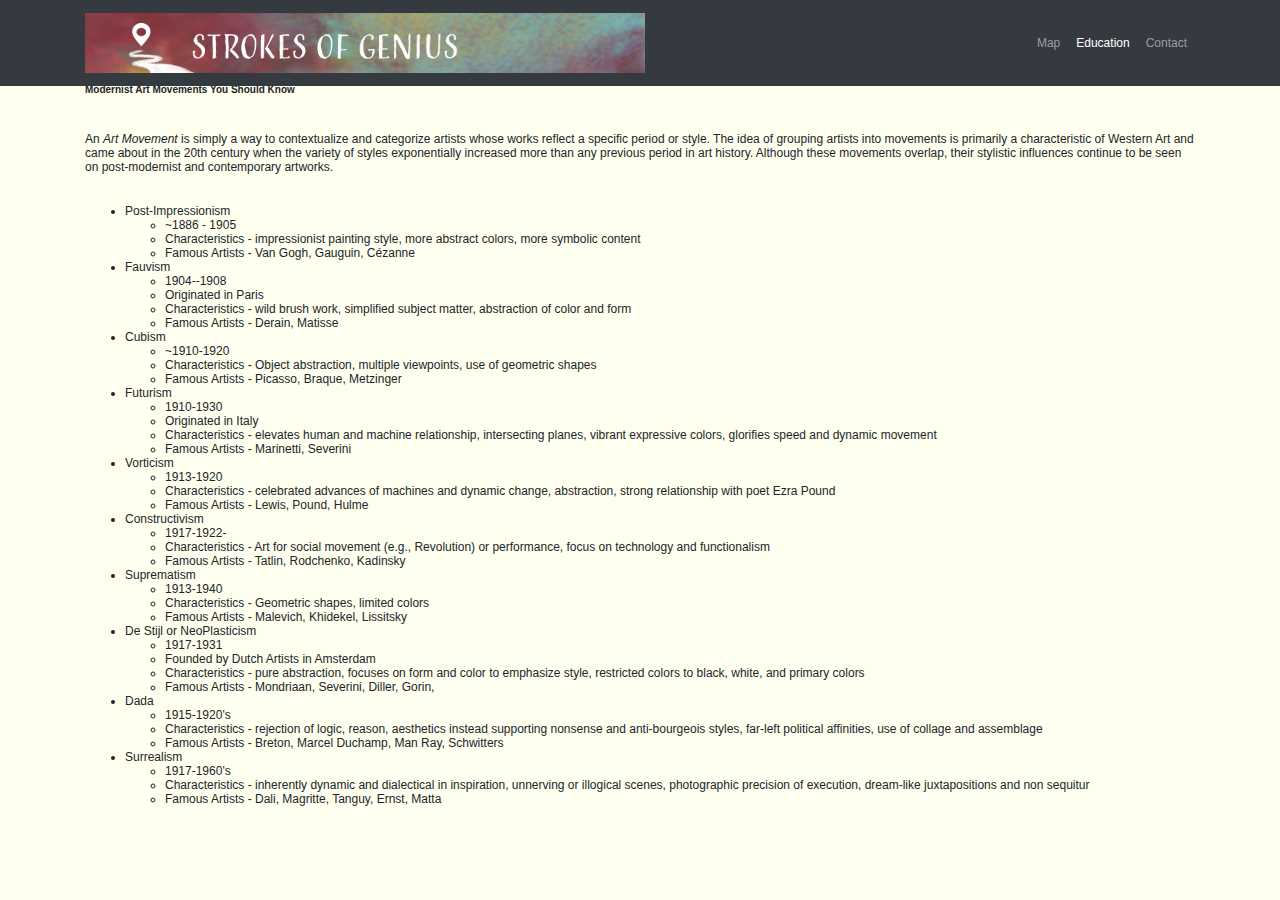
<file: Strokes of Genius_updated_2/education.html>
<!DOCTYPE html>
<html lang="en">

  <head>

    <meta charset="utf-8">
    <meta name="viewport" content="width=device-width, initial-scale=1, shrink-to-fit=no">
    <meta name="description" content="">
    <meta name="author" content="">

    <title>Strokes of Genius</title>

    <!-- Bootstrap core CSS -->
    <link href="vendor/bootstrap/css/bootstrap.min.css" rel="stylesheet">

    <!-- Custom styles for this template -->
    <link href="css/blog-home.css" rel="stylesheet">

  </head>

  <body>

    <!-- Navigation -->
   <nav class="navbar navbar-expand-lg navbar-dark bg-dark fixed-top">
      <div class="container">
        <a class="navbar-brand" href="#">
          <img src="svg/logo.png" width="560" height="60" alt="">
        </a>
        <button class="navbar-toggler" type="button" data-toggle="collapse" data-target="#navbarResponsive" aria-controls="navbarResponsive" aria-expanded="false" aria-label="Toggle navigation">
          <span class="navbar-toggler-icon"></span>
        </button>
        <div class="collapse navbar-collapse" id="navbarResponsive">
          <ul class="navbar-nav ml-auto">
           
              <a class="nav-link" href="index.html">Map
                
              </a>
 
           
              <li class="nav-item active">
              <a class="nav-link" href="education.html" >Education</a>
                  <span class="sr-only">(current)</span>
            </li>
              
              
              
            <li class="nav-item">
              <a class="nav-link" href="contact.html" >Contact</a>
            </li>
          </ul>
        </div>
      </div>
    </nav>

      
      
      
    <!-- Page Content -->
    <div class="container">
        <br>
<h3> <strong>Modernist Art Movements You Should Know </strong> </h3>
        <br>
        <br>
        <p> An <em>Art Movement</em> is simply a way to contextualize and categorize artists whose works reflect a specific period or style. The idea of grouping artists into movements is primarily a characteristic of Western Art and came about in the 20th century when the variety of styles exponentially increased more than any previous period in art history. Although these movements overlap, their stylistic influences continue to be seen on post-modernist and contemporary artworks. </p>
        <br>
        <ul>
            <li>Post-Impressionism</li>
                <ul> 
                    <li>~1886 - 1905</li>
                    <li>Characteristics - impressionist painting style, more abstract colors, more symbolic content</li>
                    <li>Famous Artists - Van Gogh, Gauguin, Cézanne</li>
                </ul>
            <li>Fauvism</li>
                <ul> 
                    <li>1904--1908</li>
                    <li>Originated in Paris</li>
                    <li>Characteristics - wild brush work, simplified subject matter, abstraction of color and form</li>
                    <li>Famous Artists - Derain, Matisse</li>
                </ul>
            <li>Cubism</li>
                <ul> 
                    <li>~1910-1920</li>
                    <li>Characteristics - Object abstraction, multiple viewpoints, use of geometric shapes</li>
                    <li>Famous Artists - Picasso, Braque, Metzinger</li>
                </ul>
            <li>Futurism</li>
                <ul> 
                    <li>1910-1930</li>
                    <li>Originated in Italy</li>
                    <li>Characteristics - elevates human and machine relationship, intersecting planes, vibrant expressive colors, glorifies speed and dynamic movement</li>
                    <li>Famous Artists - Marinetti, Severini</li>
                </ul>
            <li>Vorticism</li>
                <ul> 
                    <li>1913-1920</li>
                    <li>Characteristics - celebrated advances of machines and dynamic change, abstraction,  strong relationship with poet Ezra Pound</li>
                    <li>Famous Artists - Lewis, Pound, Hulme</li>
                </ul>
            <li>Constructivism</li>
                <ul> 
                    <li>1917-1922-</li>
                    <li>Characteristics - Art for social movement (e.g., Revolution) or performance, focus on technology and functionalism</li>
                    <li>Famous Artists - Tatlin, Rodchenko, Kadinsky</li>
                </ul>
            <li>Suprematism</li>
                <ul> 
                    <li>1913-1940</li>
                    <li>Characteristics - Geometric shapes, limited colors</li>
                    <li>Famous Artists - Malevich, Khidekel, Lissitsky</li>
                </ul>
            <li>De Stijl or NeoPlasticism</li>
                <ul> 
                    <li>1917-1931</li>
                    <li>Founded by Dutch Artists in Amsterdam</li>
                    <li>Characteristics - pure abstraction, focuses on form and color to emphasize style, restricted colors to black, white, and primary colors</li>
                    <li>Famous Artists - Mondriaan, Severini, Diller, Gorin, </li>
                </ul>
            <li>Dada</li>
                <ul> 
                    <li>1915-1920's</li>
                    <li>Characteristics - rejection of logic, reason, aesthetics instead supporting nonsense and anti-bourgeois styles, far-left political affinities, use of collage and assemblage</li>
                    <li>Famous Artists - Breton, Marcel Duchamp, Man Ray, Schwitters</li>
                </ul>
            <li>Surrealism</li>
                <ul> 
                    <li>1917-1960's</li>
                    <li>Characteristics - inherently dynamic and dialectical in inspiration, unnerving or illogical scenes, photographic precision of execution, dream-like juxtapositions and non sequitur</li>
                    <li>Famous Artists - Dali, Magritte, Tanguy, Ernst, Matta</li>
                </ul>
        </ul>
    
        <h6> </h6>


    </div>
    <!-- /.container -->

    <!-- Footer -->


    <!-- Bootstrap core JavaScript -->
    <script src="vendor/jquery/jquery.min.js"></script>
    <script src="vendor/bootstrap/js/bootstrap.bundle.min.js"></script>

  </body>

</html>
</file>
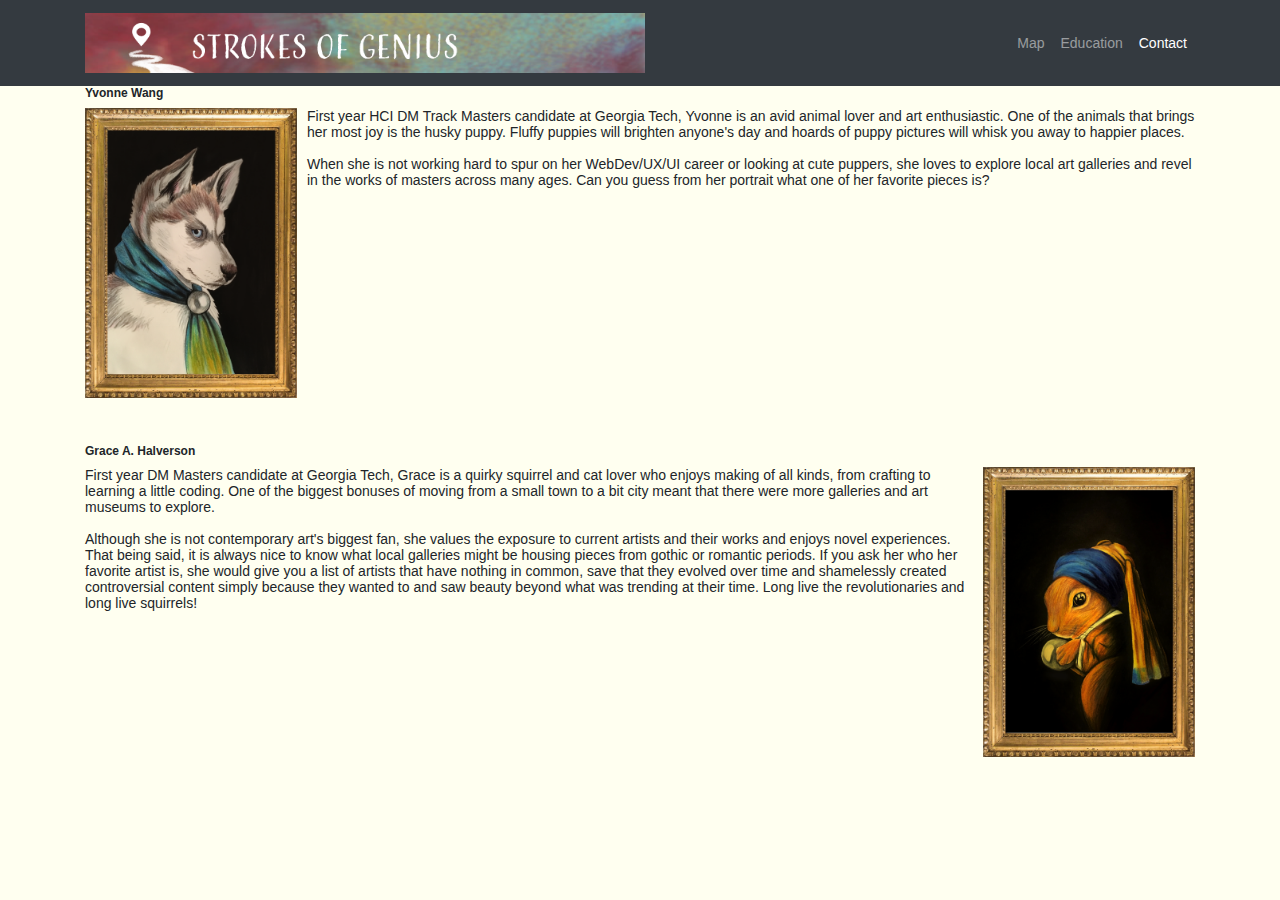
<file: Strokesof Geniusupdated/contact.html>
<!DOCTYPE html>
<html lang="en">

  <head>

    <meta charset="utf-8">
    <meta name="viewport" content="width=device-width, initial-scale=1, shrink-to-fit=no">
    <meta name="description" content="">
    <meta name="author" content="">
      
<!-- Bootstrap core CSS -->
    <link href="vendor/bootstrap/css/bootstrap.min.css" rel="stylesheet">

    <title>Strokes of Genius</title>
    <link href="css/blog-home.css" rel="stylesheet">
 
      <!-- Navigation -->
   <nav class="navbar navbar-expand-lg navbar-dark bg-dark fixed-top">
      <div class="container">
        <a class="navbar-brand" href="#">
          <img src="svg/logo.png" width="560" height="60" alt="">
        </a>
        <button class="navbar-toggler" type="button" data-toggle="collapse" data-target="#navbarResponsive" aria-controls="navbarResponsive" aria-expanded="false" aria-label="Toggle navigation">
          <span class="navbar-toggler-icon"></span>
        </button>
        <div class="collapse navbar-collapse" id="navbarResponsive">
          <ul class="navbar-nav ml-auto">
          
              <a class="nav-link" href="index.html">Map
                <span class="sr-only">(current)</span>
              </a>
        
           
              <li class="nav-item">
              <a class="nav-link" href="education.html" >Education</a>
            </li>
              
              
              
            <li class="nav-item active">
              <a class="nav-link" href="contact.html" >Contact</a>
            </li>
          </ul>
        </div>
      </div>
    </nav>

  </head>

  <body>
     
       <!-- Page Content -->
    <div class="container">
    
        <br>
       <h3> <strong>Yvonne Wang</strong> </h3>
        <a href="https://www.yvonnewang.me/">
        <img src="svg/Husky.png" width= "212" height="290" alt=""
             style="float:left; margin-right: 10px; margin-bottom: 5px" /> <!-- Images have proportional aspect ratios for highest image quality -->
            </a>
      <p> 
      
      First year HCI DM Track Masters candidate at Georgia Tech, Yvonne is an avid animal lover and art enthusiastic. One of the animals that brings her most joy is the husky puppy. Fluffy puppies will brighten anyone's day and hoards of puppy pictures will whisk you away to happier places. 
        </p>
        
        <p>
      When she is not working hard to spur on her WebDev/UX/UI career or looking at cute puppers, she loves to explore local art galleries and revel in the works of masters across many ages. Can you guess from her portrait what one of her favorite pieces is? 
      
            
            
            
      </p>
      
      <br> 
    <br>
        <br>
        <br>
        <br>
        <br>
        <br>
        <br>
        <br>
        <br>
        <br>
        <br>
        <br>
        
        <br>
        <br>
        
        
        
        <h3> <strong> Grace A. Halverson </strong></h3>
     <a href="https://gracehalver.wixsite.com/website">
        <img src="svg/Squirrel.png" width= "212" height="290" alt=""
             style="float:right; margin-left: 10px; margin-bottom: 5px" />
            </a>
        
        <p>
        
        First year DM Masters candidate at Georgia Tech, Grace is a quirky squirrel and cat lover who enjoys making of all kinds, from crafting to learning a little coding. One of the biggest bonuses of moving from a small town to a bit city meant that there were more galleries and art museums to explore. 
        
        </p>
        
        <p> 
        
        Although she is not contemporary art's biggest fan, she values the exposure to current artists and their works and enjoys novel experiences. That being said, it is always nice to know what local galleries might be housing pieces from gothic or romantic periods. If you ask her who her favorite artist is, she would give you a list of artists that have nothing in common, save that they evolved over time and shamelessly created controversial content simply because they wanted to and saw beauty beyond what was trending at their time. 
            
        Long live the revolutionaries and long live squirrels!
        
        </p>



    </div>
    <!-- /.container -->

    <!-- Footer -->


    <!-- JavaScript -->
    <script src="vendor/jquery/jquery.min.js"></script>
    <script src="vendor/bootstrap/js/bootstrap.bundle.min.js"></script>

  </body>

</html>
</file>
<file: Strokesof Geniusupdated/css/blog-home.css>
header{
    background-color: #fffff0;
}

#container{
    width: 100%;
    top: 100px;
    position: fixed;
}

body {
    background-color: #fffff0;
    font: 14px Verdana, Arial, sans-serif; /* Embeded fonts with typographical design considerations*/
    h1, h2, h3 {
        font-size: 12px;
    }
    
  padding-top: 100px;
}


@media (min-width: 992px) {
  body {
    padding-top: 70px;
  }
}


.map-responsive{
    overflow:hidden ;
    padding-bottom:56.25%;
    position:relative;
    height:0;
}
.map-responsive iframe{
    left:2;
    top:0;
    height:100%;
    width:100%;
    position:absolute;
}
</file>
<file: Strokes of Genius_updated_2/css/blog-home.css>
/*!
 * Start Bootstrap - Blog Home (https://startbootstrap.com/template-overviews/blog-home)
 * Copyright 2013-2017 Start Bootstrap
 * Licensed under MIT (https://github.com/BlackrockDigital/startbootstrap-blog-home/blob/master/LICENSE)
 */

header{
    background-color: #fffff0;
}

#containter{
    width: 100%;
    top: 100px;
    position: fixed;
}

body {
    background-color: #fffff0;
    font: 12px Verdana, Arial, sans-serif; /* Embeded fonts with typographical design considerations*/
    h1, h2, h3 {
        font-size: 10px;
    }
    
  padding-top: 100px;
}


@media (min-width: 992px) {
  body {
    padding-top: 70px;
  }
}


.map-responsive{
    overflow:hidden;
    padding-bottom:56.25%;
    position:relative;
    height:0;
}
.map-responsive iframe{
    left:0;
    top:0;
    height:100%;
    width:100%;
    position:absolute;
}
</file>
